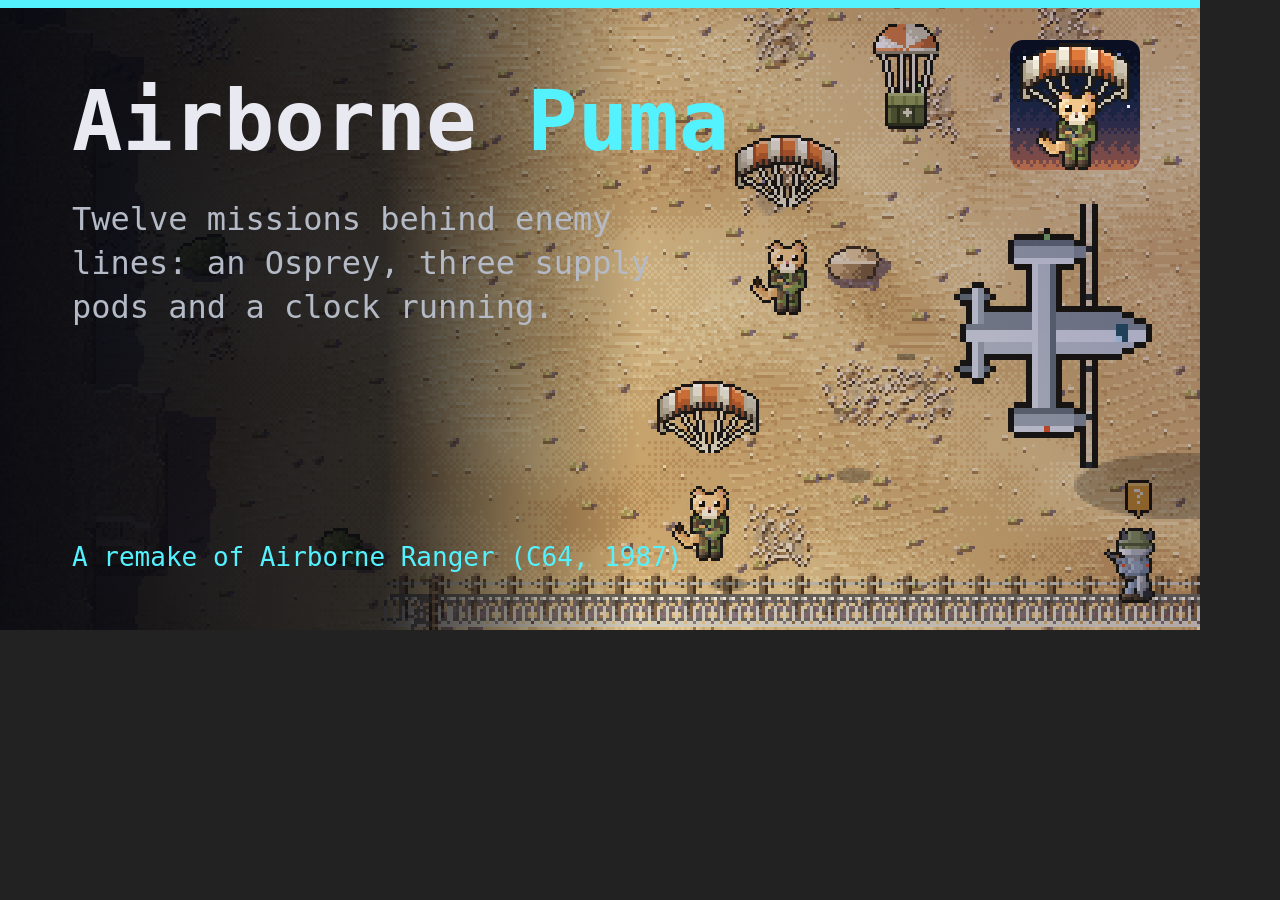
<file: tools/og.html>
<!DOCTYPE html>
<html lang="en">
<head>
<meta charset="UTF-8">
<title>og.png</title>
<!-- The share card (og.png, 1200x630), laid out as the family's are (a cyan
     rule, the wordmark with "Puma" in cyan, the description, a tagline, the
     icon top right) over a scene in the play screen's own art at three times:
     the desert outside the depot, two rangers and a pod coming down behind
     the Osprey, and a wolf who suspects something. Serve the repo over http,
     open tools/og.html, and save the canvas (window.ogPNG() is its data URL),
     or screenshot it headless at 1200x630:
       msedge --headless --hide-scrollbars --window-size=1200,630
              --screenshot=og.png http://127.0.0.1:8766/tools/og.html
     iconArt() composes the icon's drawing and prints it for
     tools/make-icons.js. Not deployed. -->
<style>body{margin:0;background:#222;overflow:hidden}canvas{display:block}</style>
</head>
<body>
<canvas id="og" width="1200" height="630"></canvas>
<script src="../js/util.js"></script>
<script src="../js/kit.js"></script>
<script src="../js/palette.js"></script>
<script src="../js/tiles.js"></script>
<script src="../js/art.js"></script>
<script src="../js/ground.js"></script>
<script src="../js/things.js"></script>
<script src="../js/people.js"></script>
<script src="../js/engine/const.js"></script>
<script src="../js/engine/mapgen.js"></script>
<script src="../js/missions.js"></script>
<script src="../js/render.js"></script>
<script>
"use strict";
(() => {
  const K = AP.K;
  /* the scene, 400 x 210, in the play screen's pixels: the depot map the
   * title flies over, a little south of the compound */
  const W = 400, H = 210, sc = K.mk(W, H), sg = sc.getContext("2d");
  sg.imageSmoothingEnabled = false;
  const map = AP.genMap({ mission: "depot", diff: 1, seed: 11 });
  sg.drawImage(AP.Render.thumb(map, map.zone, Math.max(0, map.goal.y0 - 5), 14, K.TS), -40, 0);
  const shadow = (x, y, rx, ry, a) => { sg.globalAlpha = a; sg.fillStyle = K.OUT; sg.beginPath(); sg.ellipse(x, y, rx, ry, 0, 0, Math.PI * 2); sg.fill(); sg.globalAlpha = 1; };
  /* as js/render.js draws them: a ranger under the parafoil z pixels up, a pod on its canopy, a soldier with a mark over him */
  const ranger = (x, y, z) => {
    const man = AP.personArt("ranger", 8, "stand", 0), can = AP.chuteArt(), top = y - man.ay - z;
    shadow(x + 4 + z * 0.3, y - z * 0.12, 6, 2.5, 0.32);
    sg.drawImage(man, x - man.ax, top); sg.drawImage(can, x - (can.width >> 1), top - can.height - 4);
  };
  const pod = (x, y, z) => { const p = AP.podArt(true); sg.fillStyle = "rgba(0,0,0,.35)"; sg.fillRect(x - 3, y, 6, 2); sg.drawImage(p, x - p.width / 2, y - p.height - z); };
  const wolf = (x, y, f, ch) => { const p = AP.personArt("rifle", f, "stand", 0), m = AP.markArt(ch); sg.drawImage(p, x - p.ax, y - p.ay); sg.drawImage(m, x - (m.width >> 1) + 1, y - p.ay - m.height + 4); };
  wolf(378, 200, 20, "?");
  pod(302, 118, 74);
  ranger(262, 166, 62);
  ranger(236, 196, 10);
  /* the Osprey, heading east, as the title draws it */
  const osp = AP.ospreyArt(2, true);
  shadow(392, 162, 34, 11, 0.28);
  sg.save(); sg.translate(352, 112); sg.rotate(-Math.PI / 2); sg.drawImage(osp, -osp.width, -osp.height, osp.width * 2, osp.height * 2); sg.restore();
  /* the stage's light, as css/airbornepuma.css lays it over the play screen */
  const layer = (op, paint) => { sg.save(); sg.globalCompositeOperation = op; paint(); sg.restore(); };
  layer("soft-light", () => { const r = sg.createRadialGradient(-0.06 * W, 1.04 * H, 0, -0.06 * W, 1.04 * H, 0.66 * W); r.addColorStop(0, "rgba(255,200,120,.62)"); r.addColorStop(1, "rgba(255,206,138,0)"); sg.fillStyle = r; sg.fillRect(0, 0, W, H); });
  layer("multiply", () => { const l = sg.createLinearGradient(0, H, W * 0.8, 0); l.addColorStop(0.4, "rgba(0,0,0,0)"); l.addColorStop(1, "rgba(64,54,132,.32)"); sg.fillStyle = l; sg.fillRect(0, 0, W, H); });

  const cv = document.getElementById("og"), g = cv.getContext("2d");
  g.imageSmoothingEnabled = false;
  g.drawImage(sc, 0, 0, 1200, 630);
  /* a shade under the words, from the left */
  const sh = g.createLinearGradient(0, 0, 640, 0);
  sh.addColorStop(0, "rgba(5,7,15,.96)"); sh.addColorStop(0.6, "rgba(5,7,15,.82)"); sh.addColorStop(1, "rgba(5,7,15,0)");
  g.fillStyle = sh; g.fillRect(0, 0, 640, 630);
  g.fillStyle = "#54f2ff"; g.fillRect(0, 0, 1200, 8);
  const mono = 'Menlo, Consolas, "DejaVu Sans Mono", "Courier New", monospace';
  g.textBaseline = "alphabetic";
  g.font = `bold 84px ${mono}`;
  g.fillStyle = "#e9e9f2"; g.fillText("Airborne", 72, 150);
  g.fillStyle = "#54f2ff"; g.fillText("Puma", 72 + g.measureText("Airborne ").width, 150);
  g.font = `32px ${mono}`; g.fillStyle = "#b4bac6";
  ["Twelve missions behind enemy", "lines: an Osprey, three supply", "pods and a clock running."].forEach((l, i) => g.fillText(l, 72, 230 + i * 44));
  g.font = `26px ${mono}`; g.fillStyle = "#54f2ff";
  g.fillText("A remake of Airborne Ranger (C64, 1987)", 72, 566);
  /* the icon, top right */
  const img = new Image();
  img.onload = () => {
    g.drawImage(img, 1010, 40, 130, 130);
    window.ogReady = true; document.title = "ready";
  };
  img.src = "../icon.svg?" + Date.now();   // never a cached copy of an old icon
  window.ogPNG = () => cv.toDataURL("image/png");

  /* the icon's drawing, 40 x 40: the ranger under his parafoil over a dusk
   * sky in seven dithered steps. Prints PAL and ART for tools/make-icons.js. */
  window.iconArt = () => {
    const S = 40, c = K.mk(S, S), x = c.getContext("2d");
    const RAMP = ["#0a1022", "#111a33", "#1b2442", "#2c2c4a", "#4a3a4a", "#7a4a48", "#b0684a"];
    for (let y = 0; y < S; y++) for (let i = 0; i < S; i++) {
      const t = Math.pow(y / (S - 1), 1.6) * (RAMP.length - 1) + K.bayer(i, y) * 0.9;
      x.fillStyle = RAMP[Math.max(0, Math.min(RAMP.length - 1, Math.round(t)))]; x.fillRect(i, y, 1, 1);
    }
    for (const [i, y, b] of [[4, 5, 1], [33, 4, 0], [29, 12, 0], [6, 17, 0], [36, 20, 1], [2, 27, 0], [13, 3, 0]]) { x.fillStyle = b ? "#e8ecff" : "#8090c0"; x.fillRect(i, y, 1, 1); }
    const man = AP.personArt("ranger", 8, "stand", 0), can = AP.chuteArt();
    x.drawImage(can, Math.round((S - can.width) / 2), 1);
    x.drawImage(man, Math.round(S / 2 - man.ax), 8);
    const d = x.getImageData(0, 0, S, S).data, keys = "abcdefghijklmnopqrstuvwxyzABCDEFGHIJKLMNOPQRSTUVWXYZ0123456789@#$%&*+=?~^";
    const pal = {}, rev = {}, rows = [];
    for (let y = 0; y < S; y++) {
      let r = "";
      for (let i = 0; i < S; i++) {
        const o = (y * S + i) * 4, h = "#" + [d[o], d[o + 1], d[o + 2]].map(v => v.toString(16).padStart(2, "0")).join("");
        if (!(h in rev)) { const k = keys[Object.keys(pal).length]; rev[h] = k; pal[k] = h; }
        r += rev[h];
      }
      rows.push(r);
    }
    const out = `const PAL = ${JSON.stringify(pal)};\nconst ART = [\n${rows.map(r => `  "${r}",`).join("\n")}\n];`;
    console.log(out);
    return out;
  };
})();
</script>
</body>
</html>
</file>
